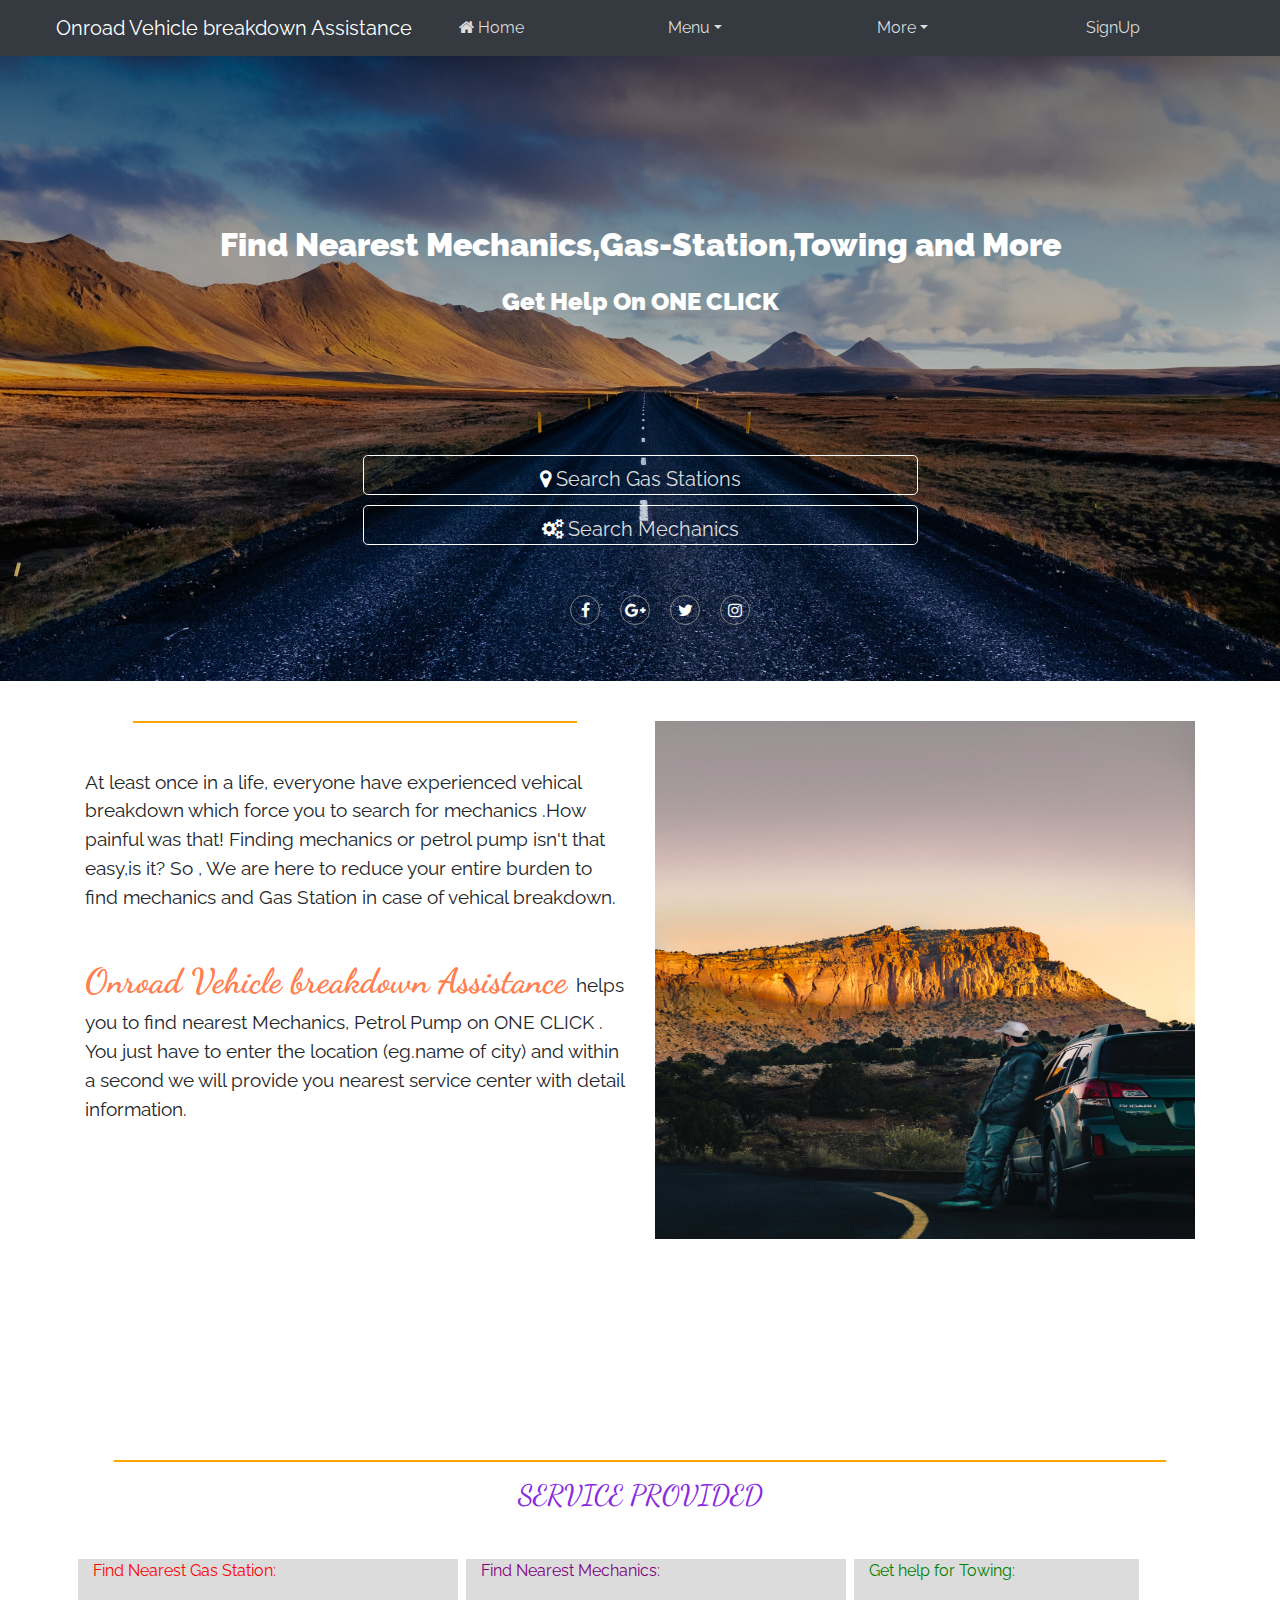
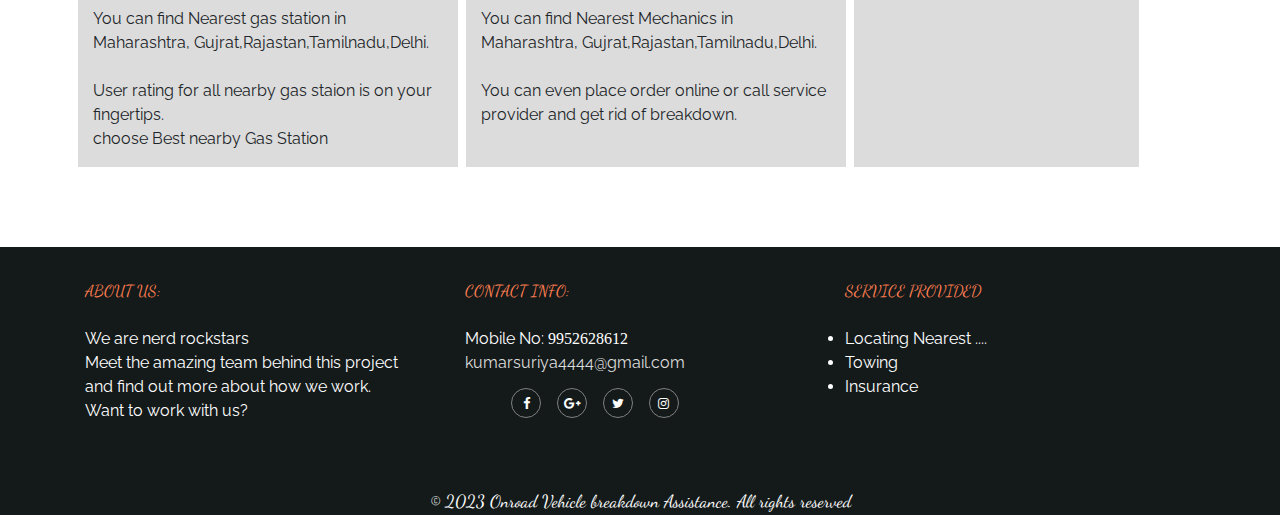
<file: index.html>
<!DOCTYPE html>
<html lang="en">
<head>
  <title> Onroad Vehicle breakdown Assistance</title>
  <meta charset="utf-8">
  <meta name="viewport" content="width=device-width, initial-scale=1">
    <!-- Add icon library -->
<link rel="stylesheet" href="https://cdnjs.cloudflare.com/ajax/libs/font-awesome/4.7.0/css/font-awesome.min.css">

  <link rel="stylesheet" href="https://maxcdn.bootstrapcdn.com/bootstrap/4.1.3/css/bootstrap.min.css">

 <link href="https://fonts.googleapis.com/css?family=Raleway:400,900" rel="stylesheet">
<link href="https://fonts.googleapis.com/css?family=Dancing+Script:400,700&amp;subset=latin-ext,vietnamese" rel="stylesheet">

  <script src="https://ajax.googleapis.com/ajax/libs/jquery/3.3.1/jquery.min.js"></script>
  <script src="https://cdnjs.cloudflare.com/ajax/libs/popper.js/1.14.3/umd/popper.min.js"></script>
  <script src="https://maxcdn.bootstrapcdn.com/bootstrap/4.1.3/js/bootstrap.min.js"></script>

<style>
     * {
    box-sizing: border-box;
}
    body{
         font-family: 'Raleway', sans-serif;

    }


.background{
    background: linear-gradient(0deg,rgba(0,0,0,0),rgba(0,0,0,0.5)),url(image/home3.jpg);
    background-repeat: no-repeat;
    background-size: cover;
    background-position: center;
    padding: 1em 0;
    color: #ffffff;
    text-align: center;

}


.background h1{
     font-size: 2em;
    color:white;
    font-weight: 900;
    margin-top: 12%;
    padding-bottom: 0.5em;

}


.background h4{
    font-size: 1.5em;
    color:white;
    font-weight: 900;

}
.background button{
    width: 50%;
    height: 2em;
    font-weight: 400;
    border: 1px solid white;
    margin-top:0.5em;
    color: white;

}

    .design li,a{
        text-decoration: none;
        list-style: none;
        color: gainsboro;
        transition:  all 0.3s ease-in;


    }
    .design li,a:hover{
        color: darkorange;
        font-size: 1.02em;
    }
    .design1 a {
        background-color:transparent;

    }
    .navbar-brand:hover{
        font-size: 1.27em;

    }
    .buttons{
        width: 50%;
      background-color: transparent;
        transition: all 0.3s ease-in;


    }
    .buttons:hover{
        width: 51%;
      background-color: transparent;


    }
    button a{

        text-decoration: none;


    }
     button a:hover{

        text-decoration: none;
         color: white;


    }
    .backfooter{
        font-size: 1em;
        padding: 1em;

    }
    .backfooter li{
              display:inline-block;

    }

        .backfooter a{
     border-radius: 50%;
    border:1px solid grey;
    width: 30px;
    height: 30px;
    display: block;
    font-size: 16px;
    text-align: center;
    line-height: 30px;
    color: white;
    transition: all  0.2s ease-in;
    }

            .backfooter a:hover{
        font-size: 1.2em;
        color: darkorange;
        border:1px solid orange;
    }
    img{

        width:100%;
        height: 75%;
        margin-top: 1em;
    }

    hr{
        width:82%;
        border: 1px solid orange;
    }

    .foooter-background{

         color: white;
        background-color: rgb(20, 26, 26);
        padding-top: 2em;

       }
    .footer-icon{
        font-size: 0.8em;

    }
    .footer-icon li{
              display:inline-block;

    }

        .footer-icon a{
     border-radius: 50%;
    border:1px solid grey;
    width: 30px;
    height: 30px;
    display: block;
    font-size: 1em;
    text-align: center;
    line-height: 30px;
    color: white;
    transition: all  0.2s ease-in;
    }

            .footer-icon a:hover{
        font-size: 1.2em;
        color: darkorange;
        border:1px solid orange;
    }

    @media screen and (max-width: 500px) {
   .background button{
    width: 80%;

}
   .buttons:hover{
    width: 81%;
  background-color: transparent;


    }

}
</style>
</head>
<body>

<nav  class="navbar navbar-expand-md bg-dark  navbar-dark  ">

    <a style="margin-left: 2em;" class="navbar-brand" href="#"> Onroad Vehicle breakdown Assistance </a>
    <button class="navbar-toggler" type="button" data-toggle="collapse" data-target="#collapsibleNavbar">
    <span class="navbar-toggler-icon"></span>
    </button>


<div  class="collapse navbar-collapse design " id="collapsibleNavbar">

    <div class="container">
    <div class="row">
        <div class="col-sm-3">
      <li class="nav-item">
        <a class="nav-link" href="#"><i  style="font-size: 1em; " class="fa fa-home"></i> Home</a>
        </li>
          </div>

        <div class="col-sm-3">
      <li class="nav-item dropdown">
        <a class="nav-link dropdown-toggle" id="navbardrop" data-toggle="dropdown" href="#"> Menu</a>
          <div class="dropdown-menu design1">
          <a class="dropdown-item" href="gas-station.html">Gas-Station NearMe</a>
          <a class="dropdown-item" href="repair.html">Garage NearMe</a>
          <a class="dropdown-item" href="emergency.html">Emergency HelpLine</a>              
          </div>
        </li>
          </div>

         <div class="col-sm-3">
      <li class="nav-item dropdown">
        <a class="nav-link dropdown-toggle" id="navbardrop" data-toggle="dropdown" href="#"> More</a>
          <div class="dropdown-menu design1">
          <a class="dropdown-item" href="#about">About Us </a>
          <a class="dropdown-item" href="#about">Connect US</a>
          <a class="dropdown-item" href="#service">Service Provided</a>
          </div>
        </li>
          </div>

        <div class="col-sm-2">
      <li class="nav-item">
        <a class="nav-link" href="signinup.html">SignUp</a>
        </li>
          </div>
    </div>
    </div>
    </div>
        </nav>

           <div class="background">
            <header >

           <h1> Find Nearest Mechanics,Gas-Station,Towing and More</h1>
            <h4>Get Help On ONE CLICK</h4>
            <div class="container" style="margin-top: 10%;">
                <div class="row">
                  <div class="col-lg-12 ">
                      <button class='btn btn-lg buttons'>
                    <i class="fa  fa-map-marker"></i><a href="gas-station.html"> Search Gas Stations </a>
                      </button>
                    </div>
                     <div class="col-lg-12">
                      <button class='btn btn-lg buttons' >
                    <i class="fa fa-gears"></i><a href="repair.html"> Search Mechanics </a>
                      </button>
                </div>
            </div>

        </div>
        </header>
       <div class="backfooter"  style="margin-top: 2%; ">
        <ul>
        <li style="padding: 0.5em;"> <a href="#"><i class="fa fa-facebook"></i></a> </li>
         <li style="padding: 0.5em;"> <a href="#"><i class="fa  fa-google-plus"></i></a> </li>
         <li style="padding: 0.5em;"> <a href="#"><i class="fa fa-twitter"></i></a> </li>
         <li style="padding: 0.5em;"> <a href="#"><i class="fa fa-instagram"></i></a> </li>

        </ul>

    </div>

    </div>
    <br>

    <article class="container">
       <div class="row">

        <div class="col-sm-6 ">


            <hr >

                 <p style="font-size:1.2em;"> <br>At least once in a life, everyone have experienced vehical breakdown which force you to search for mechanics .How  painful was that! Finding mechanics or petrol pump isn't that easy,is it? So , We are here to reduce your entire burden to find mechanics and Gas Station in case of vehical breakdown.  </p>

               <p style="font-size:1.2em;"> <br><b  style="color: coral; font-family: 'Dancing Script', cursive; font-size: 1.8em; "> Onroad Vehicle breakdown Assistance </b>helps you to find nearest Mechanics, Petrol Pump on ONE CLICK . You just have to enter the location (eg.name of city) and within a second we will provide you nearest service center with detail information.</p>

           </div>
           <div class="col-sm-6 col-lg-6 col-md-6  img-fluid ">
            <img src="image/car1.jpg" alt="breakdown" >

           </div>

        </div>
    <br>
        <br>
    </article>
  <section  style="text-align: center ;" id="service">
      <hr>
    <h3 style="" >
      <span style="color: blueviolet; font-family: 'Dancing Script', cursive;" > SERVICE PROVIDED </span>
                  <br><br>
      </h3>
    </section>
    <div class="container" style="margin-top:1%;">
    <div class="row">
        <div class="col-12 col-md-4" style="background-color: gainsboro;margin-left: 0.5em; margin-bottom: 0.5em;">
         <p><span style="color:red;">Find Nearest Gas Station:</span><br><br>You can find Nearest gas station in Maharashtra, Gujrat,Rajastan,Tamilnadu,Delhi.<br><br>
              User rating for all nearby gas staion is on your fingertips.<br> choose Best nearby Gas Station
            </p>


        </div>
         <div class="col-12 col-md-4 "style="background-color: gainsboro; margin-left: 0.5em;margin-bottom: 0.5em;">
         <p><span style="color:purple;">Find Nearest Mechanics:</span>
             <br><br>You can find Nearest Mechanics in Maharashtra, Gujrat,Rajastan,Tamilnadu,Delhi.<br><br>

             You can even place order online or call service provider and get rid of breakdown. </p>


        </div>
          <div class="col-12 col-md-3"style="background-color: gainsboro;margin-left: 0.5em;margin-bottom: 0.5em;">
         <p style="color:green;">Get help for Towing:<br>

         </p>

        </div>
        </div>
    </div>
            <br>        <br>
        <br>

    <footer class="foooter-background" id="about">
          <div class="container">
              <div class="row">
              <div class="col-12 col-sm-4" style="padding-bottom:3em; ">
                <span style="color: coral; font-family: 'Dancing Script', cursive;">  ABOUT US:</span>
                  <br><br>
                  We are nerd rockstars
                  <br>
                  Meet the amazing team behind this project <br>and find out more about how we work.
                  <br>

                  Want to work with us?
                  <br>
              </div>
              <div class="col-12 col-sm-4" style="padding-bottom:3em;">
                 <span style="color: coral; font-family: 'Dancing Script', cursive;" > CONTACT INFO:</span><br><br>
                  Mobile No: <span style="font-family: serif">9952628612</span><br><a href="Gmail"> kumarsuriya4444@gmail.com</a>
                    
                  <div class="footer-icon"  style="margin-top: 2%; ">
        <ul>
        <li style="padding: 0.5em;"> <a href="#"><i class="fa fa-facebook"></i></a> </li>
         <li style="padding: 0.5em;"> <a href="#"><i class="fa  fa-google-plus"></i></a> </li>
         <li style="padding: 0.5em;"> <a href="#"><i class="fa fa-twitter"></i></a> </li>
         <li style="padding: 0.5em;"> <a href="#"><i class="fa fa-instagram"></i></a> </li>

        </ul>
                  </div>
              </div>
              <div class="col-12 col-sm-4"style="padding-bottom:2em; ">
                  <span style="color: coral; font-family: 'Dancing Script', cursive;" > SERVICE PROVIDED </span>
                  <br><br>

                <li>Locating Nearest .... </li>
                <li>Towing </li>
                <li>Insurance </li>
              </div>
              </div>
        </div>
        <p style="text-align: center;font-family: 'Dancing Script', cursive;font-size: 1.1em;"> © 2023 Onroad Vehicle breakdown Assistance. All rights reserved </p>
    </footer>





</body>
</html>
</file>
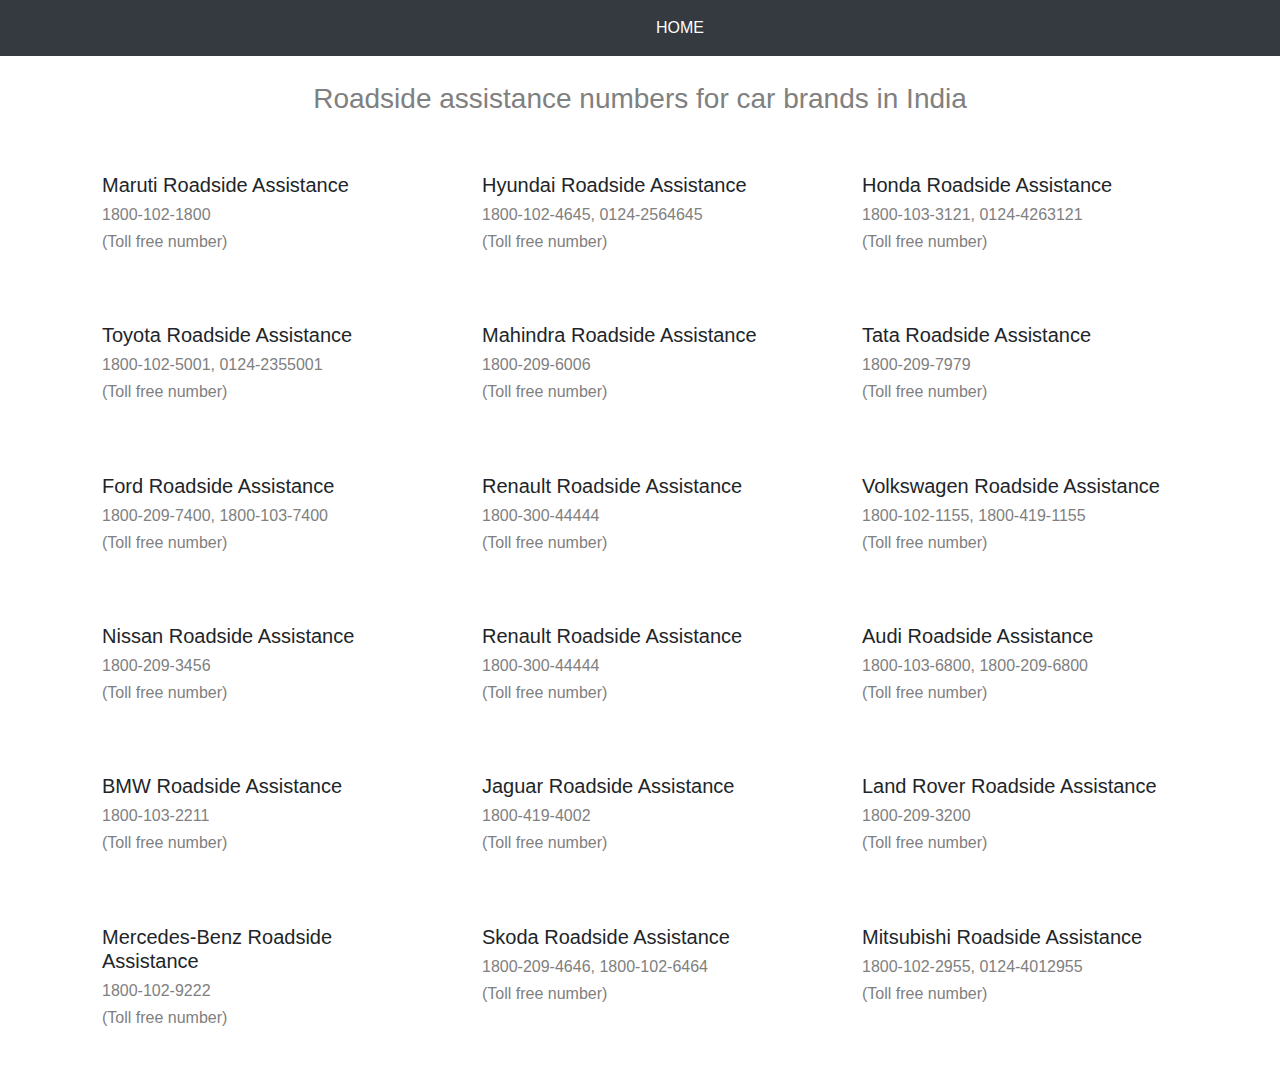
<file: emergency.html>
<!DOCTYPE html>
<html lang="en">
<head>
  <title> Emergency_contacts</title>
  <meta charset="utf-8">
  <meta name="viewport" content="width=device-width, initial-scale=1">
    <!-- Add icon library -->
<link rel="stylesheet" href="https://cdnjs.cloudflare.com/ajax/libs/font-awesome/4.7.0/css/font-awesome.min.css">

  <link rel="stylesheet" href="https://maxcdn.bootstrapcdn.com/bootstrap/4.1.3/css/bootstrap.min.css">

 <link href="https://fonts.googleapis.com/css?family=Raleway:400,900" rel="stylesheet">
<link href="https://fonts.googleapis.com/css?family=Dancing+Script:400,700&amp;subset=latin-ext,vietnamese" rel="stylesheet">

  <script src="https://ajax.googleapis.com/ajax/libs/jquery/3.3.1/jquery.min.js"></script>
  <script src="https://cdnjs.cloudflare.com/ajax/libs/popper.js/1.14.3/umd/popper.min.js"></script>
  <script src="https://maxcdn.bootstrapcdn.com/bootstrap/4.1.3/js/bootstrap.min.js"></script>

    <style>

        .title{
            color: gray;
            width: 55%;
            margin: 2% auto;
            text-align: center;
        }
        .contact{
            padding: 2em;
            font-weight: 900;
        }
        h6{
            color: gray;

        }

    </style>
</head>

<body>
<nav  class="navbar  bg-dark " >
      <div class="col-sm-12 col-md-12 col-lg-12 col-12">
        <a  style="margin-left: 50%; color: white " id="contact" class="nav-link" href="index.html">HOME</a>
          </div>
    </nav>

    <h3 class="title">Roadside assistance numbers for car brands in India</h3>

    <div class="container ">
    <div class="row">
    <div class="col-md-4 col-12 col-lg-4  contact ">
<h5> Maruti Roadside Assistance</h5>
<h6>1800-102-1800</h6>
<h6>(Toll free number)</h6>
        </div>
    <div class="col-md-4 col-12 col-lg-4 contact">
        <h5> Hyundai Roadside Assistance</h5>
<h6>1800-102-4645, 0124-2564645
</h6>
<h6>(Toll free number)</h6>
        </div>
         <div class="col-md-4 col-12 col-lg-4 contact">
        <h5> Honda Roadside Assistance</h5>
<h6>1800-103-3121, 0124-4263121 </h6>
<h6>(Toll free number)</h6>
        </div>
         <div class="col-md-4 col-12 col-lg-4 contact">
        <h5> Toyota Roadside Assistance</h5>
<h6>1800-102-5001, 0124-2355001</h6>
<h6>(Toll free number)</h6>
        </div>
         <div class="col-md-4 col-12 col-lg-4 contact">
        <h5> Mahindra Roadside Assistance</h5>
<h6>1800-209-6006</h6>
<h6>(Toll free number)</h6>
        </div>
         <div class="col-md-4 col-12 col-lg-4 contact ">
        <h5> Tata Roadside Assistance</h5>
<h6>1800-209-7979 </h6>
<h6>(Toll free number)</h6>
        </div>
         <div class="col-md-4 col-12 col-lg-4 contact">
        <h5> Ford Roadside Assistance</h5>
<h6>1800-209-7400, 1800-103-7400</h6>
<h6>(Toll free number)</h6>
        </div>
         <div class="col-md-4 col-12 col-lg-4 contact">
        <h5>
Renault  Roadside Assistance</h5>
<h6>1800-300-44444</h6>
<h6>(Toll free number)</h6>
        </div>
         <div class="col-md-4 col-12 col-lg-4 contact">
        <h5>
Volkswagen Roadside Assistance</h5>
<h6>1800-102-1155, 1800-419-1155 </h6>
<h6>(Toll free number)</h6>
        </div>
         <div class="col-md-4 col-12 col-lg-4  contact">
        <h5> Nissan Roadside Assistance</h5>
<h6>1800-209-3456</h6>
<h6>(Toll free number)</h6>
        </div>
         <div class="col-md-4 col-12 col-lg-4 contact">
        <h5>
Renault  Roadside Assistance</h5>
<h6>1800-300-44444</h6>
<h6>(Toll free number)</h6>
        </div>
         <div class="col-md-4 col-12 col-lg-4 contact">
        <h5>
Audi  Roadside Assistance</h5>
<h6>1800-103-6800, 1800-209-6800</h6>
<h6>(Toll free number)</h6>
        </div>
         <div class="col-md-4 col-12 col-lg-4 contact">
        <h5>
BMW  Roadside Assistance</h5>
<h6>1800-103-2211</h6>
<h6>(Toll free number)</h6>
        </div>
         <div class="col-md-4 col-12 col-lg-4 contact">
        <h5>
Jaguar  Roadside Assistance</h5>
<h6>1800-419-4002</h6>
<h6>(Toll free number)</h6>
        </div>
         <div class="col-md-4 col-12 col-lg-4 contact">
        <h5>

Land Rover  Roadside Assistance</h5>
<h6>1800-209-3200</h6>
<h6>(Toll free number)</h6>
        </div>
         <div class="col-md-4 col-12 col-lg-4 contact">
        <h5>
Mercedes-Benz Roadside Assistance</h5>
<h6>1800-102-9222</h6>
<h6>(Toll free number)</h6>
        </div>
         <div class="col-md-4 col-12 col-lg-4 contact">
        <h5>
Skoda Roadside Assistance</h5>
<h6>1800-209-4646, 1800-102-6464
</h6>
<h6>(Toll free number)</h6>
        </div>
         <div class="col-md-4 col-12 col-lg-4 contact">
        <h5>
Mitsubishi Roadside Assistance</h5>
<h6>1800-102-2955, 0124-4012955</h6>
<h6>(Toll free number)</h6>
        </div>
        </div>
 </div>
</body>
</html>
</file>
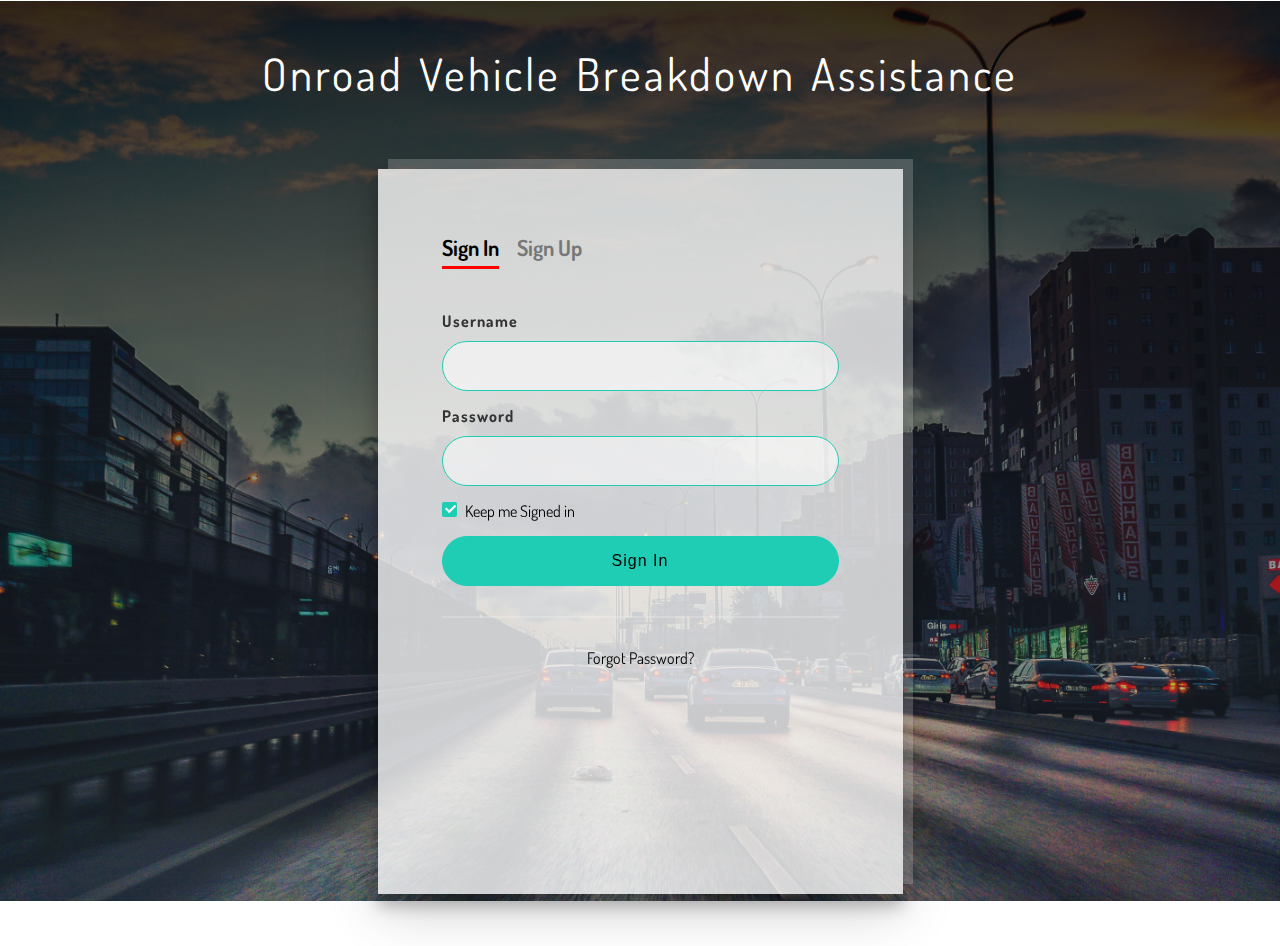
<file: signinup.html>
<!DOCTYPE html>
<html lang="zxx">

<head>
    <title> Onroad Vehicle breakdown Assistance login</title>
    <!-- Meta-Tags -->
    <meta name="viewport" content="width=device-width, initial-scale=1">
    <meta charset="utf-8">
    <meta name="keywords" content=" RoadSide-Assistance Finder login and signup">
    <script>
        addEventListener("load", function () {
            setTimeout(hideURLbar, 0);
        }, false);

        function hideURLbar() {
            window.scrollTo(0, 1);
        }
    </script>
    <link rel="stylesheet" href="css/style.css" type="text/css" media="all">
    <!-- onlinefonts -->
    <link href="https://fonts.googleapis.com/css?family=Dosis:200,300,400,500,600,700,800" rel="stylesheet">
</head>

<body>
    <header>
        <h1 >Onroad Vehicle breakdown Assistance </h1>
    </header>
    <!-- //header -->
    <section class="login-wrap">
        <div class="main_w3agile">
            <input id="tab-1" type="radio" name="tab" class="sign-in" checked>
            <label for="tab-1" class="tab">Sign In</label>
            <input id="tab-2" type="radio" name="tab" class="sign-up">
            <label for="tab-2" class="tab">Sign Up</label>
            <div class="login-form">
                <!-- signin form -->
                <div class="signin_wthree">
                    <form method="post" action="index.html">
                        <div class="group">
                            <label for="user" class="label">Username</label>
                            <input id="user" type="text" class="input" required>
                        </div>
                        <div class="group">
                            <label for="pass" class="label">Password</label>
                            <input id="pass" type="password" class="input" data-type="password" required>
                        </div>
                        <div class="group">
                            <input id="check" type="checkbox" class="check" checked>
                            <label for="check">
                                <span class="icon"></span> Keep me Signed in</label>
                        </div>
                        <div class="group">
                            <input type="submit" class="button" value="Sign In">
                        </div>
                        <div class="hr"></div>
                        <div class="foot-lnk">
                            <h2><a href="index.html">Forgot Password?</a></h2>
                        </div>
                    </form>
                </div>
                <!-- //signin form -->
                <!-- signup form -->
                <div class="signup_wthree">
                    <form method="post" action="index.html">
                        <div class="group">
                            <label for="user1" class="label">Username</label>
                            <input id="user1" type="text" class="input" required>
                        </div>
                          <div class="group">
                            <label for="email" class="label">Email Address</label>
                            <input id="email" type="email" class="input" required>
                        </div>
                        <div class="group">
                            <label for="password1" class="label">Password</label>
                            <input id="password1" type="password" class="input" data-type="password" required>
                        </div>
                        <div class="group">
                            <label for="password2" class="label">Re-Enter Password</label>
                            <input id="password2" type="password" class="input" data-type="password" required>
                        </div>
                      
                        <div class="group">
                            <input type="submit" class="button" value="Sign Up">
                        </div>
                        <div class="hr"></div>
                        <div class="foot-lnk">
                            <label for="tab-1">Already Member? </label>
                        </div>
                    </form>
                </div>
                <!-- //signup form -->
            </div>
        </div>
    </section>
    <!-- //section -->
    <footer>
      <p> © 2023 Onroad Vehicle breakdown Assistance Login & Signup form. All rights reserved </p>
    </footer>
    <!-- //footer -->
    <!-- script for password match -->
    <script>
        window.onload = function () {
            document.getElementById("password1").onchange = validatePassword;
            document.getElementById("password2").onchange = validatePassword;
        }

        function validatePassword() {
            var pass2 = document.getElementById("password2").value;
            var pass1 = document.getElementById("password1").value;
            if (pass1 != pass2)
                document.getElementById("password2").setCustomValidity("Passwords Don't Match");
            else
                document.getElementById("password2").setCustomValidity('');
            //empty string means no validation error
        }
    </script>
    <!-- script for password match -->
</body>
<!-- //Body -->

</html>
</file>
<file: css/style.css>
/*-- normalize section--*/
/*--reset--*/

html,
body,
div,
span,
applet,
object,
iframe,
h1,
h2,
h3,
h4,
h5,
h6,
p,
blockquote,
pre,
a,
abbr,
acronym,
address,
big,
cite,
code,
del,
dfn,
em,
img,
ins,
kbd,
q,
s,
samp,
small,
strike,
strong,
sub,
sup,
tt,
var,
b,
u,
i,
dl,
dt,
dd,
ol,
nav ul,
nav li,
fieldset,
form,
label,
legend,
table,
caption,
tbody,
tfoot,
thead,
tr,
th,
td,
article,
aside,
canvas,
details,
embed,
figure,
figcaption,
footer,
header,
hgroup,
menu,
nav,
output,
ruby,
section,
summary,
time,
mark,
audio,
video {
    margin: 0;
    padding: 0;
    border: 0;
    font-size: 100%;
    font: inherit;
    vertical-align: baseline;
}

article,
aside,
details,
figcaption,
figure,
footer,
header,
hgroup,
menu,
nav,
section {
    display: block;
}

ol,
ul {
    list-style: none;
    margin: 0px;
    padding: 0px;
}

blockquote,
q {
    quotes: none;
}

blockquote:before,
blockquote:after,
q:before,
q:after {
    content: '';
    content: none;
}

table {
    border-collapse: collapse;
    border-spacing: 0;
}


/*-- main css file--*/
/*--start editing from here--*/

a {
    text-decoration: none;
}

.txt-rt {
    text-align: right;
}

/* text align right */

.txt-lt {
    text-align: left;
}

/* text align left */

.txt-center {
    text-align: center;
}

/* text align center */

.float-rt {
    float: right;
}

/* float right */

.float-lt {
    float: left;
}

/* float left */

.clearfix {
    clear: both;
}

/* clear float */

.pos-relative {
    position: relative;
}

/* Position Relative */

.pos-absolute {
    position: absolute;
}

/* Position Absolute */

.vertical-base {
    vertical-align: baseline;
}

/* vertical align baseline */

.vertical-top {
    vertical-align: top;
}

/* vertical align top */

nav.vertical ul li {
    display: block;
}

/* vertical menu */

nav.horizontal ul li {
    display: inline-block;
}

/* horizontal menu */

img {
    max-width: 100%;
}

/*--end reset--*/

button.w3l-cart {
    -ms-transition: 0.5s all;
    -webkit-transition: 0.5s all;
    -moz-transition: 0.5s all;
    -o-transition: 0.5s all;
    transition: 0.5s all;
    text-decoration: none;
    outline: none;
}

body a:hover {
    text-decoration: none;
}

.clearfix {
    clear: both;
}

.text-center {
    text-align: center;
}

/* content */

body {
    background: linear-gradient(0deg,rgba(0,0,0,0.1),rgba(0,0,0,0.8)) ,url(../image/home.jpg) no-repeat center;
    -ms-background-size: cover;
    -webkit-background-size: cover;
    -moz-background-size: cover;
    -o-background-size: cover;
    background-size: cover;
    background-attachment: fixed;
    font-family: 'Dosis', sans-serif;
}

header {
    font-size: 2.8em;
    text-transform: capitalize;
    color: white;
    letter-spacing: 3px;
    word-spacing: 3px;
    margin: 1em 1vw 1.5em;
    text-align: center;
    font-family: 'Dosis', sans-serif;
}

/* copyright */
footer{
    
    text-align: center;
    color: white;
    font-weight: 900;
    padding-top: 1em;
    padding-bottom: 1em;
}

/* copyright */

@media(max-width:480px) {
    .w3ls-contact form {
        padding: 7.5vw;
    }
    .copy-wthree p {
        font-size: 14px;
        padding: 0 1em 1em;
    }
}

*,
:after,
:before {
    box-sizing: border-box
}

.clearfix:after,
.clearfix:before {
    content: '';
    display: table
}

.clearfix:after {
    clear: both;
    display: block
}

a {
    color: inherit;
    text-decoration: none
}

.login-wrap {
    margin: auto;
    max-width: 525px;
    min-height: 725px;
    position: relative;
     background-size: cover;
    background-image: contain;
    box-shadow: 0 12px 15px 0 rgba(0, 0, 0, .24), 0 17px 50px 0 rgba(0, 0, 0, .19);
}

.main_w3agile {
    width: 100%;
    height: 100%;
    position: absolute;
    padding: 4em;
    background: rgba(255, 255, 255, 0.78);
    -webkit-box-shadow: 0px 6px 11px 1px rgba(0, 0, 0, 1);
    -moz-box-shadow: 0px 6px 11px 1px rgba(0, 0, 0, 1);
    box-shadow: 10px -10px 0px 0px rgba(251, 251, 251, 0.2);
}

.main_w3agile .signin_wthree,
.main_w3agile .signup_wthree {
    top: 0;
    left: 0;
    right: 0;
    bottom: 0;
    position: absolute;
    transform: rotateY(180deg);
    backface-visibility: hidden;
    transition: all .4s linear;
}

.main_w3agile .sign-in,
.main_w3agile .sign-up,
.login-form .group .check {
    display: none;
}

.main_w3agile .tab {
    font-size: 22px;
    font-weight: 600;
    padding-bottom: 5px;
    margin: 0 15px 10px 0;
    display: inline-block;
    border-bottom: 3px solid transparent;
    color: #777;
    cursor: pointer;
    font-weight: 650;
}

.main_w3agile .sign-in:checked+.tab,
.main_w3agile .sign-up:checked+.tab {
    color: #000;
    border-color: red;
}

.login-form {
    min-height: 345px;
    position: relative;
    perspective: 1000px;
    transform-style: preserve-3d;
    margin-top: 2em;
}

.login-form .group {
    margin-bottom: 15px;
}

.login-form .group .label,
.login-form .group .input,
.login-form .group .button {
    width: 100%;
    color: #fff;
    display: block;
}

.login-form .group .input,
.login-form .group .button {
    border: none;
    border: 1.5px solid #1fcdb4;
    padding: 15px 20px;
    border-radius: 25px;
    background: rgba(255, 255, 255, 0.54);
    letter-spacing: 1px;
    font-size: 1em;
    color: #000;
    outline: none;
}

.login-form .group .button {
    cursor: pointer;
}

.login-form .group .label {
    color: #333;
    font-weight: 700;
    font-size: 16px;
    letter-spacing: 1px;
    margin-bottom: 10px;
}

.login-form .group .button {
    background: #1fcdb4;
    transition: all 0.2s ease-in;
}

.login-form .group label .icon {
    width: 15px;
    height: 15px;
    border-radius: 2px;
    position: relative;
    display: inline-block;
    background: #1fcdb4;
    margin-right: 5px;
}

.login-form .group label .icon:before,
.login-form .group label .icon:after {
    content: '';
    width: 10px;
    height: 2px;
    background: #fff;
    position: absolute;
    transition: all .2s ease-in-out 0s;
}

.login-form .group label .icon:before {
    left: 3px;
    width: 5px;
    bottom: 6px;
    -webkit-transform: scale(0) rotate(0);
    -ms-transform: scale(0) rotate(0);
    transform: scale(0) rotate(0);
}

.login-form .group label .icon:after {
    top: 6px;
    right: 0;
    -webkit-transform: scale(0) rotate(0);
    -ms-transform: scale(0) rotate(0);
    transform: scale(0) rotate(0);
}

.login-form .group .check:checked+label .icon {
    background: #1fcdb4;
}

.login-form .group .check:checked+label .icon:before {
    -webkit-transform: scale(1) rotate(45deg);
    -ms-transform: scale(1) rotate(45deg);
    transform: scale(1) rotate(45deg);
}

.login-form .group .check:checked+label .icon:after {
    -webkit-transform: scale(1) rotate(-45deg);
    -ms-transform: scale(1) rotate(-45deg);
    transform: scale(1) rotate(-45deg);
}

.main_w3agile .sign-in:checked+.tab+.sign-up+.tab+.login-form .signin_wthree {
    -webkit-transform: rotate(0);
    -ms-transform: rotate(0);
    transform: rotate(0);
}

.main_w3agile .sign-up:checked+.tab+.login-form .signup_wthree {
    transform: rotate(0);
}

.hr {
    height: 2px;
    margin: 30px 0;
    background: rgba(255, 255, 255, .2);
}

.foot-lnk {
    text-align: center;
}

/* -- Responsive code -- */

@media screen and (max-width: 736px) {
    h1.title-agile {
        font-size: 2.6em;
        letter-spacing: 1px;
    }
}

@media screen and (max-width: 600px) {
    h1.title-agile {
        font-size: 2.4em;
    }
    footer {
        font-size: 16px;
    }
}

@media screen and (max-width: 568px) {
    footer {
        line-height: 1.5;
    }
}

@media screen and (max-width: 480px) {
    .login-wrap {
        width: 413px;
    }
    h1.title-agile {
        font-size: 2.2em;
    }
    .main_w3agile {
        padding: 3em;
    }
}

@media screen and (max-width: 414px) {
    .login-wrap {
        width: 350px;
    }
    h1.title-agile {
        font-size: 1.9em;
    }
    .login-form .group .input,
    .login-form .group .button {
        padding: 11px 20px;
    }
}

@media screen and (max-width: 384px) {
    h1.title-agile {
        font-size: 1.8em;
    }
}

@media screen and (max-width: 375px) {
    .main_w3agile {
        padding: 2em;
    }
}

@media screen and (max-width: 320px) {
    .login-wrap {
        width: 285px;
    }
    h1.title-agile {
        font-size: 1.5em;
    }
}

/* -- //Responsive code -- */
</file>
